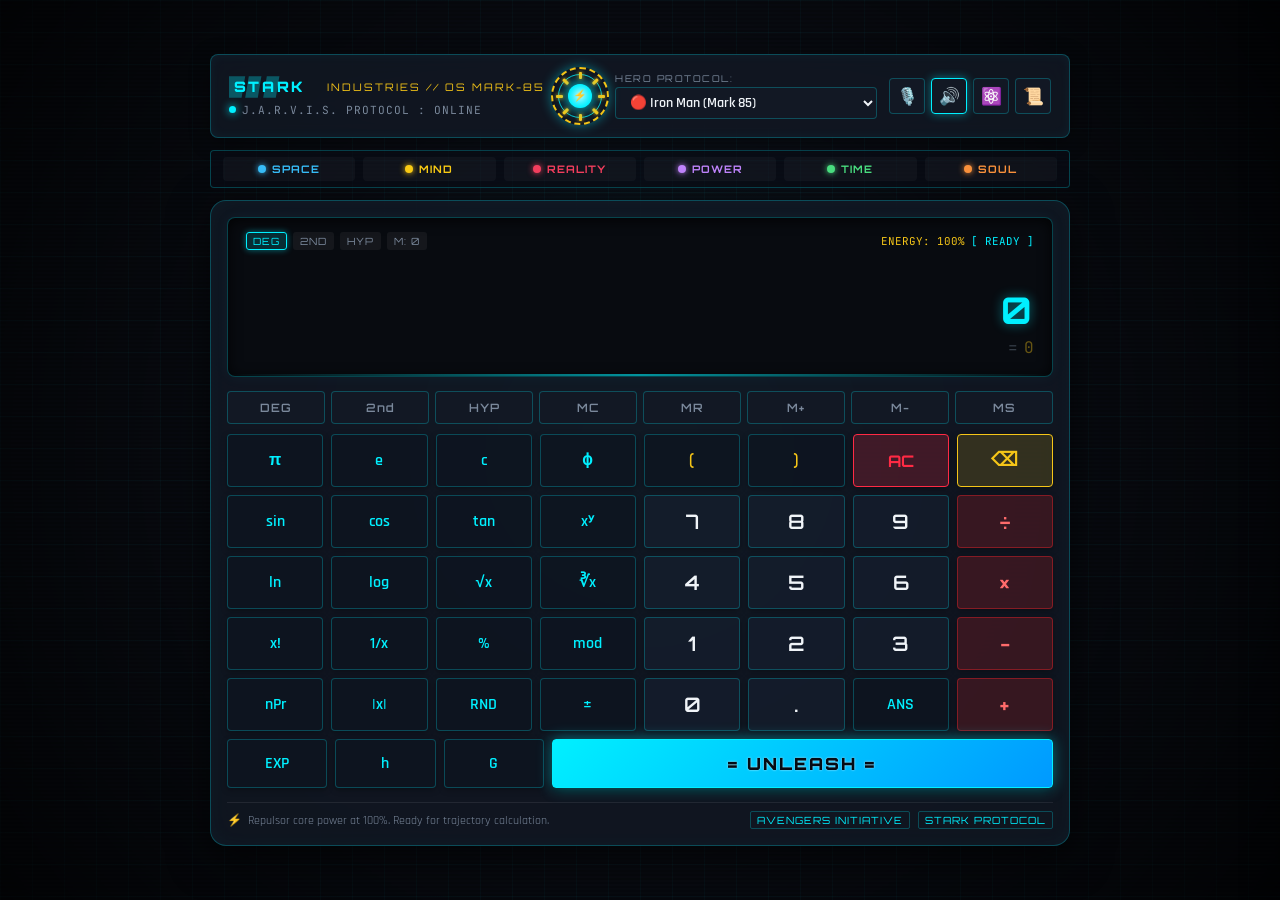
<file: calculator/index.html>
<!DOCTYPE html>
<html lang="en">
<head>
  <meta charset="UTF-8">
  <meta name="viewport" content="width=device-width, initial-scale=1.0">
  <title>STARK INDUSTRIES // Quantum Scientific Calculator</title>
  <!-- Google Fonts: Orbitron & Rajdhani for futuristic Stark HUD aesthetic -->
  <link rel="preconnect" href="https://fonts.googleapis.com">
  <link rel="preconnect" href="https://fonts.gstatic.com" crossorigin>
  <link href="https://fonts.googleapis.com/css2?family=Orbitron:wght@400;600;700;900&family=Rajdhani:wght@500;600;700&family=JetBrains+Mono:wght@400;500;700&display=swap" rel="stylesheet">
  <link rel="stylesheet" href="styles.css">
</head>
<body data-theme="ironman">
  <!-- Cyber Background FX -->
  <div class="hologram-grid"></div>
  <div class="scanlines"></div>
  <div class="vignette-overlay"></div>
  <div class="ambient-glow" id="ambientGlow"></div>

  <!-- Main Container -->
  <div class="app-container">
    
    <!-- Top System Header -->
    <header class="hud-header">
      <div class="hud-branding">
        <div class="stark-logo">
          <svg viewBox="0 0 100 24" class="logo-svg" fill="currentColor">
            <path d="M0,0 L18,0 L14,24 L0,24 Z M22,0 L36,0 L32,24 L18,24 Z M42,0 L56,0 L52,24 L38,24 Z" opacity="0.3"/>
            <text x="5" y="18" font-family="'Orbitron', sans-serif" font-weight="900" font-size="16" letter-spacing="3" fill="currentColor">STARK</text>
          </svg>
          <span class="hud-subtext" id="hudSubtext">INDUSTRIES // OS MARK-85</span>
        </div>
        <div class="protocol-status">
          <span class="status-dot"></span>
          <span class="status-label" id="systemStatusText">J.A.R.V.I.S. PROTOCOL : ONLINE</span>
        </div>
      </div>

      <!-- Center Interactive Arc Reactor -->
      <div class="arc-reactor-wrapper" id="arcReactor" title="Stark Mark-85 Arc Reactor (Click to Discharge)">
        <div class="reactor-ring outer-ring"></div>
        <div class="reactor-ring middle-ring"></div>
        <div class="reactor-coils">
          <div class="coil"></div><div class="coil"></div><div class="coil"></div>
          <div class="coil"></div><div class="coil"></div><div class="coil"></div>
          <div class="coil"></div><div class="coil"></div>
        </div>
        <div class="reactor-core">
          <div class="core-pulse"></div>
          <div class="core-symbol">⚡</div>
        </div>
      </div>

      <!-- Controls & Quick Actions -->
      <div class="header-actions">
        <!-- Theme Switcher Selector -->
        <div class="theme-selector-dropdown">
          <label for="themeSelect" class="theme-label">HERO PROTOCOL:</label>
          <select id="themeSelect" class="hud-select" aria-label="Select Marvel Theme">
            <option value="ironman" selected>🔴 Iron Man (Mark 85)</option>
            <option value="wakanda">🟣 Wakanda (Black Panther)</option>
            <option value="thor">⚡ Thor (God of Thunder)</option>
            <option value="thanos">💎 Thanos (Infinity Gauntlet)</option>
            <option value="captain">⭐ Captain America (Vibranium Shield)</option>
            <option value="spiderman">🕷️ Spider-Man (Iron Spider)</option>
          </select>
        </div>

        <!-- Audio & Utility Controls -->
        <div class="hud-button-group">
          <button id="btnVoice" class="icon-hud-btn" title="Toggle J.A.R.V.I.S. Audio Voice Synthesis" aria-label="Toggle Voice Feedback">
            <span class="btn-icon">🎙️</span>
            <span class="btn-tooltip">VOICE</span>
          </button>
          <button id="btnSound" class="icon-hud-btn active" title="Toggle Repulsor SFX Audio" aria-label="Toggle SFX">
            <span class="btn-icon" id="soundIcon">🔊</span>
            <span class="btn-tooltip">SFX</span>
          </button>
          <button id="btnConverter" class="icon-hud-btn" title="Open Quantum Unit Converter" aria-label="Quantum Converter">
            <span class="btn-icon">⚛️</span>
            <span class="btn-tooltip">CONVERT</span>
          </button>
          <button id="btnHistory" class="icon-hud-btn" title="Open Mission History Log" aria-label="Mission History Log">
            <span class="btn-icon">📜</span>
            <span class="btn-tooltip">LOGS</span>
          </button>
        </div>
      </div>
    </header>

    <!-- Infinity Stones Status Ribbon (Active in Thanos & Superhero states) -->
    <div class="infinity-stones-ribbon" id="infinityStonesRibbon">
      <div class="stone-item space" data-stone="Space" title="Space Stone: Tesseract Coordinates">
        <span class="stone-glow"></span>
        <span class="stone-name">SPACE</span>
      </div>
      <div class="stone-item mind" data-stone="Mind" title="Mind Stone: Logic & Neural Computing">
        <span class="stone-glow"></span>
        <span class="stone-name">MIND</span>
      </div>
      <div class="stone-item reality" data-stone="Reality" title="Reality Stone: Complex Equations">
        <span class="stone-glow"></span>
        <span class="stone-name">REALITY</span>
      </div>
      <div class="stone-item power" data-stone="Power" title="Power Stone: Exponential Calculation">
        <span class="stone-glow"></span>
        <span class="stone-name">POWER</span>
      </div>
      <div class="stone-item time" data-stone="Time" title="Time Stone: Calculation Trajectories">
        <span class="stone-glow"></span>
        <span class="stone-name">TIME</span>
      </div>
      <div class="stone-item soul" data-stone="Soul" title="Soul Stone: Quantum Harmonics">
        <span class="stone-glow"></span>
        <span class="stone-name">SOUL</span>
      </div>
    </div>

    <!-- Main Calculator Body Card -->
    <main class="calculator-card">
      
      <!-- Holographic Display Unit -->
      <section class="hud-display-container">
        <!-- Status & Mode Ribbon -->
        <div class="display-status-bar">
          <div class="mode-badges">
            <span class="badge active" id="badgeAngle">DEG</span>
            <span class="badge" id="badge2nd">2ND</span>
            <span class="badge" id="badgeHyp">HYP</span>
            <span class="badge" id="badgeMem">M: 0</span>
          </div>
          <div class="hud-stats">
            <span class="stat-text" id="coreEnergyText">ENERGY: 100%</span>
            <span class="stat-brackets">[ READY ]</span>
          </div>
        </div>

        <!-- Calculation Expression & Live Preview Display -->
        <div class="screen-viewport">
          <!-- Upper expression line (shows current full equation) -->
          <div class="expression-line" id="expressionDisplay" title="Current Equation"></div>
          
          <!-- Primary large digit readout -->
          <div class="main-display-line" id="mainDisplay" tabindex="0" title="Main Value Readout">0</div>

          <!-- Bottom live evaluation preview (calculates as you type) -->
          <div class="live-preview-line" id="livePreview" title="Dynamic Output Preview">
            <span class="preview-equals">=</span> <span id="previewValue">0</span>
          </div>
        </div>

        <!-- Display Glow FX Line -->
        <div class="display-glow-divider"></div>
      </section>

      <!-- Keypad Control Deck -->
      <section class="calculator-keypad">
        
        <!-- Quick Control Strip (Angle, Modes, Memory) -->
        <div class="control-strip">
          <button class="cmd-btn" id="btnToggleAngle" title="Switch between Degrees and Radians">DEG</button>
          <button class="cmd-btn" id="btnToggle2nd" title="Toggle 2nd Inverse Functions (arcsin, arccos, etc.)">2nd</button>
          <button class="cmd-btn" id="btnToggleHyp" title="Toggle Hyperbolic Functions (sinh, cosh, tanh)">HYP</button>
          <button class="cmd-btn" id="btnMemoryClear" title="Clear Memory (MC)">MC</button>
          <button class="cmd-btn" id="btnMemoryRecall" title="Recall Memory (MR)">MR</button>
          <button class="cmd-btn" id="btnMemoryAdd" title="Add to Memory (M+)">M+</button>
          <button class="cmd-btn" id="btnMemorySub" title="Subtract from Memory (M-)">M-</button>
          <button class="cmd-btn" id="btnMemoryStore" title="Store in Memory (MS)">MS</button>
        </div>

        <!-- Main Button Grid -->
        <div class="grid-keypad">
          
          <!-- ROW 1: Constants & Modifiers -->
          <button class="btn btn-func" data-action="insert-const" data-value="pi" title="Pi constant (3.14159...)">π</button>
          <button class="btn btn-func" data-action="insert-const" data-value="e" title="Euler's constant (2.71828...)">e</button>
          <button class="btn btn-func" data-action="insert-const" data-value="c" title="Speed of Light constant (299,792,458 m/s)">c</button>
          <button class="btn btn-func" data-action="insert-const" data-value="phi" title="Golden Ratio (1.61803...)">ϕ</button>
          <button class="btn btn-paren" data-action="insert-symbol" data-value="(" title="Open Parenthesis">(</button>
          <button class="btn btn-paren" data-action="insert-symbol" data-value=")" title="Close Parenthesis">)</button>
          <button class="btn btn-danger" data-action="clear-all" title="All Clear (AC) - Reset Core">AC</button>
          <button class="btn btn-action" data-action="backspace" title="Delete Last Character">⌫</button>

          <!-- ROW 2: Trigonometric & Power Functions -->
          <button class="btn btn-func dynamic-fn" id="fnSin" data-action="insert-func" data-primary="sin" data-inv="asin" data-hyp="sinh" data-hypsinv="asinh" title="Sine / Arcsine">sin</button>
          <button class="btn btn-func dynamic-fn" id="fnCos" data-action="insert-func" data-primary="cos" data-inv="acos" data-hyp="cosh" data-hypinv="acosh" title="Cosine / Arccosine">cos</button>
          <button class="btn btn-func dynamic-fn" id="fnTan" data-action="insert-func" data-primary="tan" data-inv="atan" data-hyp="tanh" data-hypinv="atanh" title="Tangent / Arctangent">tan</button>
          <button class="btn btn-func dynamic-fn" id="fnPow" data-action="insert-op" data-primary="^" data-inv="root" title="Power xʸ / y-th root">xʸ</button>
          <button class="btn btn-num" data-action="insert-digit" data-value="7">7</button>
          <button class="btn btn-num" data-action="insert-digit" data-value="8">8</button>
          <button class="btn btn-num" data-action="insert-digit" data-value="9">9</button>
          <button class="btn btn-op" data-action="insert-op" data-value="/" title="Divide">÷</button>

          <!-- ROW 3: Logarithms & Roots -->
          <button class="btn btn-func dynamic-fn" id="fnLn" data-action="insert-func" data-primary="ln" data-inv="exp" title="Natural Logarithm (ln) / eˣ">ln</button>
          <button class="btn btn-func dynamic-fn" id="fnLog" data-action="insert-func" data-primary="log" data-inv="pow10" title="Base-10 Logarithm (log₁₀) / 10ˣ">log</button>
          <button class="btn btn-func dynamic-fn" id="fnSqrt" data-action="insert-func" data-primary="sqrt" data-inv="sqr" title="Square Root (√x) / x²">√x</button>
          <button class="btn btn-func dynamic-fn" id="fnCbrt" data-action="insert-func" data-primary="cbrt" data-inv="cube" title="Cube Root (∛x) / x³">∛x</button>
          <button class="btn btn-num" data-action="insert-digit" data-value="4">4</button>
          <button class="btn btn-num" data-action="insert-digit" data-value="5">5</button>
          <button class="btn btn-num" data-action="insert-digit" data-value="6">6</button>
          <button class="btn btn-op" data-action="insert-op" data-value="*" title="Multiply">×</button>

          <!-- ROW 4: Factorial, Reciprocal, Modulo -->
          <button class="btn btn-func" data-action="insert-symbol" data-value="!" title="Factorial (x!)">x!</button>
          <button class="btn btn-func" data-action="insert-func" data-value="inv" title="Reciprocal (1/x)">1/x</button>
          <button class="btn btn-func" data-action="insert-op" data-value="%" title="Percentage / Modulo">%</button>
          <button class="btn btn-func" data-action="insert-op" data-value="mod" title="Modulo Division">mod</button>
          <button class="btn btn-num" data-action="insert-digit" data-value="1">1</button>
          <button class="btn btn-num" data-action="insert-digit" data-value="2">2</button>
          <button class="btn btn-num" data-action="insert-digit" data-value="3">3</button>
          <button class="btn btn-op" data-action="insert-op" data-value="-" title="Subtract">−</button>

          <!-- ROW 5: Special, Sign, Equal -->
          <button class="btn btn-func dynamic-fn" id="fnPerm" data-action="insert-op" data-primary="nPr" data-inv="nCr" title="Permutation nPr / Combination nCr">nPr</button>
          <button class="btn btn-func" data-action="insert-func" data-value="abs" title="Absolute Value |x|">|x|</button>
          <button class="btn btn-func" data-action="insert-func" data-value="rand" title="Random Number (0 - 1)">RND</button>
          <button class="btn btn-func" data-action="negate" title="Negate Sign (+/-)">±</button>
          <button class="btn btn-num" data-action="insert-digit" data-value="0">0</button>
          <button class="btn btn-num" data-action="insert-digit" data-value="." title="Decimal Point">.</button>
          <button class="btn btn-func" data-action="insert-ans" title="Previous Answer (ANS)">ANS</button>
          <button class="btn btn-op" data-action="insert-op" data-value="+" title="Add">+</button>

          <!-- ROW 6: Scientific Notation & Repulsor Equals -->
          <div class="row-spanning-bottom">
            <button class="btn btn-func" data-action="insert-symbol" data-value="E" title="Scientific Notation Exponent (e.g. 1.5E6)">EXP</button>
            <button class="btn btn-func" data-action="insert-const" data-value="h" title="Planck's Quantum Constant">h</button>
            <button class="btn btn-func" data-action="insert-const" data-value="G" title="Gravitational Constant">G</button>
            <button class="btn btn-equals" id="btnEquals" data-action="calculate" title="UNLEASH / COMPUTE [Enter]">
              <span class="equals-label">= UNLEASH =</span>
              <span class="equals-beam"></span>
            </button>
          </div>

        </div>
      </section>

      <!-- Bottom Status Bar -->
      <footer class="hud-footer">
        <div class="footer-left">
          <span class="hud-mono-icon">⚡</span>
          <span id="formulaTip">TIP: Supports nested brackets, keyboard input, implicit multiplication (e.g. 2π, 5(3+4))</span>
        </div>
        <div class="footer-right">
          <span class="tech-badge">AVENGERS INITIATIVE</span>
          <span class="tech-badge" id="themeActiveBadge">STARK PROTOCOL</span>
        </div>
      </footer>
    </main>

    <!-- Side Mission Log Drawer (Calculation History) -->
    <aside class="history-drawer" id="historyDrawer" aria-hidden="true">
      <div class="drawer-header">
        <div class="drawer-title">
          <span class="drawer-icon">📜</span>
          <h3>STARK MISSION ARCHIVES</h3>
        </div>
        <button class="drawer-close" id="btnCloseHistory" title="Close Archives">✕</button>
      </div>
      <div class="drawer-content">
        <div class="history-list" id="historyList">
          <!-- Populated dynamically by script.js -->
          <div class="history-empty">NO MISSION CALCULATIONS RECORDED</div>
        </div>
      </div>
      <div class="drawer-footer">
        <button class="drawer-btn danger" id="btnClearHistory">PURGE LOGS</button>
        <button class="drawer-btn" id="btnCopyHistory">COPY ALL</button>
      </div>
    </aside>

    <!-- Quantum Unit Converter Modal -->
    <div class="modal-backdrop" id="converterModal" aria-hidden="true">
      <div class="modal-card">
        <div class="modal-header">
          <div class="modal-title">
            <span class="modal-icon">⚛️</span>
            <h3>STARK QUANTUM CONVERTER</h3>
          </div>
          <button class="modal-close" id="btnCloseConverter" title="Close Converter">✕</button>
        </div>

        <div class="modal-body">
          <!-- Category Picker -->
          <div class="converter-categories">
            <button class="cat-btn active" data-cat="energy">ENERGY / POWER</button>
            <button class="cat-btn" data-cat="speed">VELOCITY</button>
            <button class="cat-btn" data-cat="length">LENGTH / DISTANCE</button>
            <button class="cat-btn" data-cat="mass">MASS</button>
            <button class="cat-btn" data-cat="temp">TEMPERATURE</button>
          </div>

          <!-- Conversion Fields -->
          <div class="conversion-grid">
            <div class="convert-input-group">
              <label for="convertFromVal">INPUT VALUE:</label>
              <input type="number" id="convertFromVal" class="hud-input" value="1" step="any">
              <select id="convertFromUnit" class="hud-select" aria-label="From Unit"></select>
            </div>

            <div class="convert-arrow">
              <span class="arrow-symbol">⇄</span>
            </div>

            <div class="convert-input-group">
              <label for="convertToVal">CONVERTED QUANTUM OUTPUT:</label>
              <input type="text" id="convertToVal" class="hud-input" readonly>
              <select id="convertToUnit" class="hud-select" aria-label="To Unit"></select>
            </div>
          </div>

          <div class="marvel-easter-egg" id="converterEasterEgg">
            💡 Stark Fact: Mark-85 Arc Reactor outputs ~3.14 Gigajoules per second at peak combat overload.
          </div>
        </div>

        <div class="modal-footer">
          <button class="drawer-btn" id="btnTransferToCalc">TRANSFER RESULT TO CALCULATOR</button>
        </div>
      </div>
    </div>

  </div>

  <!-- Audio Synthesizer & Calculator Engine -->
  <script src="script.js"></script>
</body>
</html>
</file>
<file: calculator/styles.css>
/* ==========================================================================
   STARK INDUSTRIES // MARK-85 QUANTUM SCIENTIFIC CALCULATOR HUD
   Marvel-themed Cybernetic Interface Stylesheet
   ========================================================================== */

/* --------------------------------------------------------------------------
   THEME PALETTES & CSS CUSTOM PROPERTIES
   -------------------------------------------------------------------------- */
:root {
  /* Default: Iron Man (Mark 85) */
  --bg-primary: #0a0d14;
  --bg-secondary: #121824;
  --bg-panel: rgba(18, 24, 36, 0.85);
  --bg-display: #080b10;
  --text-main: #f0f4f8;
  --text-dim: #7a889b;
  --accent-primary: #00f0ff;       /* Repulsor Cyan Glow */
  --accent-secondary: #f5c518;     /* Stark Gold */
  --accent-danger: #ff2a44;        /* Arc Overload Red */
  --accent-op: #e62429;            /* Iron Man Armor Red */
  --accent-glow: rgba(0, 240, 255, 0.45);
  --border-hud: rgba(0, 240, 255, 0.25);
  --btn-num-bg: rgba(22, 30, 46, 0.7);
  --btn-num-hover: rgba(30, 44, 68, 0.9);
  --btn-func-bg: rgba(14, 21, 33, 0.75);
  --btn-func-color: #00f0ff;
  --reactor-core-color: #00f0ff;
  --reactor-outer: #f5c518;
  --grid-color: rgba(0, 240, 255, 0.04);
  --font-hud: 'Orbitron', -apple-system, BlinkMacSystemFont, sans-serif;
  --font-sub: 'Rajdhani', -apple-system, BlinkMacSystemFont, sans-serif;
  --font-mono: 'JetBrains Mono', monospace;
  --border-radius-sm: 4px;
  --border-radius-md: 8px;
  --border-radius-lg: 16px;
  --transition-fast: 0.15s ease;
  --transition-normal: 0.25s ease;
}

/* WAKANDA PROTOCOL (Black Panther) */
[data-theme="wakanda"] {
  --bg-primary: #06040a;
  --bg-secondary: #0f0a1c;
  --bg-panel: rgba(18, 12, 32, 0.88);
  --bg-display: #07040d;
  --text-main: #f5f3ff;
  --text-dim: #9d8fb8;
  --accent-primary: #b347eb;       /* Vibranium Kinetic Purple */
  --accent-secondary: #d946ef;     /* Violet Discharge */
  --accent-danger: #f43f5e;
  --accent-op: #9333ea;
  --accent-glow: rgba(179, 71, 235, 0.5);
  --border-hud: rgba(179, 71, 235, 0.3);
  --btn-num-bg: rgba(26, 17, 46, 0.7);
  --btn-num-hover: rgba(43, 27, 77, 0.9);
  --btn-func-bg: rgba(19, 13, 36, 0.75);
  --btn-func-color: #d8b4fe;
  --reactor-core-color: #c084fc;
  --reactor-outer: #818cf8;
  --grid-color: rgba(179, 71, 235, 0.05);
}

/* THOR PROTOCOL (God of Thunder) */
[data-theme="thor"] {
  --bg-primary: #050a12;
  --bg-secondary: #0d1624;
  --bg-panel: rgba(14, 25, 42, 0.85);
  --bg-display: #040910;
  --text-main: #f0f9ff;
  --text-dim: #7dd3fc;
  --accent-primary: #38bdf8;       /* Lightning Cyan */
  --accent-secondary: #fbbf24;     /* Asgardian Bifrost Gold */
  --accent-danger: #f87171;
  --accent-op: #0284c7;
  --accent-glow: rgba(56, 189, 248, 0.55);
  --border-hud: rgba(56, 189, 248, 0.3);
  --btn-num-bg: rgba(17, 32, 54, 0.75);
  --btn-num-hover: rgba(26, 49, 82, 0.9);
  --btn-func-bg: rgba(12, 22, 38, 0.8);
  --btn-func-color: #7dd3fc;
  --reactor-core-color: #38bdf8;
  --reactor-outer: #fbbf24;
  --grid-color: rgba(56, 189, 248, 0.05);
}

/* THANOS PROTOCOL (Infinity Gauntlet) */
[data-theme="thanos"] {
  --bg-primary: #0d0714;
  --bg-secondary: #190e28;
  --bg-panel: rgba(28, 16, 46, 0.85);
  --bg-display: #08040d;
  --text-main: #fae8ff;
  --text-dim: #d8b4fe;
  --accent-primary: #eab308;       /* Gauntlet Gold */
  --accent-secondary: #a855f7;     /* Cosmic Purple */
  --accent-danger: #ef4444;        /* Reality Stone */
  --accent-op: #7e22ce;
  --accent-glow: rgba(234, 179, 8, 0.5);
  --border-hud: rgba(234, 179, 8, 0.35);
  --btn-num-bg: rgba(37, 21, 61, 0.75);
  --btn-num-hover: rgba(56, 32, 92, 0.9);
  --btn-func-bg: rgba(24, 14, 41, 0.8);
  --btn-func-color: #fde047;
  --reactor-core-color: #eab308;
  --reactor-outer: #a855f7;
  --grid-color: rgba(234, 179, 8, 0.05);
}

/* CAPTAIN AMERICA PROTOCOL (First Avenger) */
[data-theme="captain"] {
  --bg-primary: #070c18;
  --bg-secondary: #0f182c;
  --bg-panel: rgba(16, 26, 48, 0.85);
  --bg-display: #050812;
  --text-main: #ffffff;
  --text-dim: #94a3b8;
  --accent-primary: #3b82f6;       /* Star Blue */
  --accent-secondary: #ffffff;     /* Shield Star White */
  --accent-danger: #ef4444;        /* Shield Red */
  --accent-op: #b91c1c;
  --accent-glow: rgba(59, 130, 246, 0.45);
  --border-hud: rgba(59, 130, 246, 0.3);
  --btn-num-bg: rgba(20, 32, 59, 0.75);
  --btn-num-hover: rgba(30, 48, 88, 0.9);
  --btn-func-bg: rgba(13, 21, 39, 0.8);
  --btn-func-color: #93c5fd;
  --reactor-core-color: #ffffff;
  --reactor-outer: #ef4444;
  --grid-color: rgba(59, 130, 246, 0.04);
}

/* SPIDER-MAN PROTOCOL (Iron Spider) */
[data-theme="spiderman"] {
  --bg-primary: #0a0910;
  --bg-secondary: #171220;
  --bg-panel: rgba(25, 18, 33, 0.85);
  --bg-display: #08060d;
  --text-main: #f8fafc;
  --text-dim: #94a3b8;
  --accent-primary: #ef4444;       /* Web Red */
  --accent-secondary: #0ea5e9;     /* Tech Blue */
  --accent-danger: #f43f5e;
  --accent-op: #0284c7;
  --accent-glow: rgba(239, 68, 68, 0.45);
  --border-hud: rgba(239, 68, 68, 0.3);
  --btn-num-bg: rgba(28, 21, 38, 0.75);
  --btn-num-hover: rgba(42, 32, 58, 0.9);
  --btn-func-bg: rgba(18, 14, 26, 0.8);
  --btn-func-color: #38bdf8;
  --reactor-core-color: #ef4444;
  --reactor-outer: #0ea5e9;
  --grid-color: rgba(239, 68, 68, 0.05);
}

/* --------------------------------------------------------------------------
   GLOBAL RESET & ATMOSPHERE
   -------------------------------------------------------------------------- */
* {
  box-sizing: border-box;
  margin: 0;
  padding: 0;
  -webkit-font-smoothing: antialiased;
}

body {
  background-color: var(--bg-primary);
  color: var(--text-main);
  font-family: var(--font-sub);
  min-height: 100vh;
  display: flex;
  align-items: center;
  justify-content: center;
  position: relative;
  overflow-x: hidden;
  padding: 16px;
  user-select: none;
}

/* Holographic Cyber Grid Background */
.hologram-grid {
  position: fixed;
  inset: 0;
  background-image: 
    linear-gradient(to right, var(--grid-color) 1px, transparent 1px),
    linear-gradient(to bottom, var(--grid-color) 1px, transparent 1px);
  background-size: 32px 32px;
  pointer-events: none;
  z-index: 0;
}

/* Subtle CRT Scanlines for Sci-Fi Monitor feel */
.scanlines {
  position: fixed;
  inset: 0;
  background: repeating-linear-gradient(
    to bottom,
    transparent 0px,
    transparent 2px,
    rgba(0, 0, 0, 0.15) 2px,
    rgba(0, 0, 0, 0.15) 4px
  );
  pointer-events: none;
  z-index: 1;
}

.vignette-overlay {
  position: fixed;
  inset: 0;
  background: radial-gradient(circle at center, transparent 40%, rgba(0, 0, 0, 0.75) 100%);
  pointer-events: none;
  z-index: 1;
}

.ambient-glow {
  position: fixed;
  width: 600px;
  height: 600px;
  border-radius: 50%;
  background: radial-gradient(circle, var(--accent-glow) 0%, transparent 70%);
  filter: blur(80px);
  pointer-events: none;
  z-index: 0;
  top: 50%;
  left: 50%;
  transform: translate(-50%, -50%);
  opacity: 0.35;
  transition: background var(--transition-normal);
}

/* --------------------------------------------------------------------------
   MAIN APP SHELL
   -------------------------------------------------------------------------- */
.app-container {
  position: relative;
  z-index: 2;
  width: 100%;
  max-width: 860px;
  display: flex;
  flex-direction: column;
  gap: 12px;
}

/* --------------------------------------------------------------------------
   HUD HEADER
   -------------------------------------------------------------------------- */
.hud-header {
  display: flex;
  align-items: center;
  justify-content: space-between;
  background: var(--bg-panel);
  border: 1px solid var(--border-hud);
  border-radius: var(--border-radius-md);
  padding: 10px 18px;
  backdrop-filter: blur(12px);
  box-shadow: 0 4px 20px rgba(0, 0, 0, 0.4), inset 0 0 12px rgba(0, 240, 255, 0.05);
  position: relative;
}

.hud-branding {
  display: flex;
  flex-direction: column;
  gap: 2px;
}

.stark-logo {
  display: flex;
  align-items: center;
  gap: 8px;
  color: var(--accent-primary);
}

.logo-svg {
  width: 90px;
  height: 22px;
}

.hud-subtext {
  font-family: var(--font-hud);
  font-size: 0.65rem;
  letter-spacing: 2px;
  color: var(--accent-secondary);
}

.protocol-status {
  display: flex;
  align-items: center;
  gap: 6px;
  margin-top: 3px;
}

.status-dot {
  width: 7px;
  height: 7px;
  border-radius: 50%;
  background: var(--accent-primary);
  box-shadow: 0 0 8px var(--accent-primary);
  animation: pulse-dot 2s infinite ease-in-out;
}

@keyframes pulse-dot {
  0%, 100% { opacity: 1; transform: scale(1); }
  50% { opacity: 0.4; transform: scale(0.8); }
}

.status-label {
  font-family: var(--font-mono);
  font-size: 0.7rem;
  color: var(--text-dim);
  letter-spacing: 1px;
}

/* --------------------------------------------------------------------------
   ANIMATED ARC REACTOR COMPONENT
   -------------------------------------------------------------------------- */
.arc-reactor-wrapper {
  position: relative;
  width: 62px;
  height: 62px;
  cursor: pointer;
  display: flex;
  align-items: center;
  justify-content: center;
  transition: transform 0.2s cubic-bezier(0.175, 0.885, 0.32, 1.275);
}

.arc-reactor-wrapper:hover {
  transform: scale(1.1);
}

.arc-reactor-wrapper:active {
  transform: scale(0.95);
}

.reactor-ring {
  position: absolute;
  border-radius: 50%;
  border: 2px solid;
}

.outer-ring {
  width: 58px;
  height: 58px;
  border-color: var(--reactor-outer);
  border-style: dashed;
  animation: spin-outer 18s linear infinite;
  box-shadow: 0 0 12px var(--accent-glow);
}

.middle-ring {
  width: 44px;
  height: 44px;
  border-color: var(--reactor-core-color);
  border-width: 1.5px;
  opacity: 0.8;
  animation: spin-inner 8s linear infinite reverse;
}

.reactor-coils {
  position: absolute;
  width: 44px;
  height: 44px;
}

.coil {
  position: absolute;
  width: 3px;
  height: 7px;
  background: var(--accent-secondary);
  top: 50%;
  left: 50%;
  margin-top: -3.5px;
  margin-left: -1.5px;
  border-radius: 1px;
  box-shadow: 0 0 4px var(--accent-secondary);
}

.coil:nth-child(1) { transform: rotate(0deg) translateY(-21px); }
.coil:nth-child(2) { transform: rotate(45deg) translateY(-21px); }
.coil:nth-child(3) { transform: rotate(90deg) translateY(-21px); }
.coil:nth-child(4) { transform: rotate(135deg) translateY(-21px); }
.coil:nth-child(5) { transform: rotate(180deg) translateY(-21px); }
.coil:nth-child(6) { transform: rotate(225deg) translateY(-21px); }
.coil:nth-child(7) { transform: rotate(270deg) translateY(-21px); }
.coil:nth-child(8) { transform: rotate(315deg) translateY(-21px); }

.reactor-core {
  position: absolute;
  width: 24px;
  height: 24px;
  border-radius: 50%;
  background: radial-gradient(circle, #ffffff 10%, var(--reactor-core-color) 70%, transparent 100%);
  display: flex;
  align-items: center;
  justify-content: center;
  box-shadow: 0 0 14px var(--reactor-core-color);
}

.core-pulse {
  position: absolute;
  inset: 0;
  border-radius: 50%;
  background: var(--reactor-core-color);
  opacity: 0.6;
  animation: pulse-core 2s infinite ease-in-out;
}

.core-symbol {
  font-size: 11px;
  color: #fff;
  z-index: 2;
  text-shadow: 0 0 6px #fff;
}

@keyframes spin-outer {
  100% { transform: rotate(360deg); }
}

@keyframes spin-inner {
  100% { transform: rotate(-360deg); }
}

@keyframes pulse-core {
  0%, 100% { transform: scale(0.9); opacity: 0.5; }
  50% { transform: scale(1.2); opacity: 0.9; }
}

/* Discharge pulse effect on Arc Reactor click or calculation */
.reactor-discharge {
  animation: arc-discharge 0.6s cubic-bezier(0.1, 0.9, 0.2, 1);
}

@keyframes arc-discharge {
  0% { transform: scale(1); filter: brightness(1); }
  40% { transform: scale(1.35); filter: brightness(2.5) drop-shadow(0 0 25px var(--accent-primary)); }
  100% { transform: scale(1); filter: brightness(1); }
}

/* --------------------------------------------------------------------------
   HEADER ACTIONS & THEME CONTROLS
   -------------------------------------------------------------------------- */
.header-actions {
  display: flex;
  align-items: center;
  gap: 12px;
}

.theme-selector-dropdown {
  display: flex;
  flex-direction: column;
  gap: 3px;
}

.theme-label {
  font-family: var(--font-hud);
  font-size: 0.58rem;
  letter-spacing: 1.5px;
  color: var(--text-dim);
}

.hud-select {
  background: var(--bg-secondary);
  border: 1px solid var(--border-hud);
  color: var(--text-main);
  font-family: var(--font-sub);
  font-size: 0.85rem;
  font-weight: 600;
  padding: 5px 10px;
  border-radius: var(--border-radius-sm);
  outline: none;
  cursor: pointer;
  transition: border-color var(--transition-fast), box-shadow var(--transition-fast);
}

.hud-select:hover, .hud-select:focus {
  border-color: var(--accent-primary);
  box-shadow: 0 0 10px var(--accent-glow);
}

.hud-button-group {
  display: flex;
  gap: 6px;
}

.icon-hud-btn {
  background: var(--bg-secondary);
  border: 1px solid var(--border-hud);
  color: var(--text-main);
  border-radius: var(--border-radius-sm);
  width: 36px;
  height: 36px;
  display: flex;
  align-items: center;
  justify-content: center;
  cursor: pointer;
  position: relative;
  transition: all var(--transition-fast);
}

.icon-hud-btn:hover {
  border-color: var(--accent-primary);
  background: rgba(0, 240, 255, 0.1);
  box-shadow: 0 0 8px var(--accent-glow);
}

.icon-hud-btn.active {
  border-color: var(--accent-primary);
  color: var(--accent-primary);
  box-shadow: 0 0 10px var(--accent-glow);
}

.btn-icon {
  font-size: 1.05rem;
}

.btn-tooltip {
  display: none;
}

/* --------------------------------------------------------------------------
   INFINITY STONES RIBBON (THANOS & MARVEL GLOW)
   -------------------------------------------------------------------------- */
.infinity-stones-ribbon {
  display: grid;
  grid-template-columns: repeat(6, 1fr);
  gap: 8px;
  background: rgba(10, 14, 24, 0.6);
  border: 1px solid var(--border-hud);
  border-radius: var(--border-radius-sm);
  padding: 6px 12px;
}

.stone-item {
  display: flex;
  align-items: center;
  justify-content: center;
  gap: 6px;
  padding: 4px 6px;
  border-radius: var(--border-radius-sm);
  font-family: var(--font-hud);
  font-size: 0.65rem;
  font-weight: 700;
  letter-spacing: 1px;
  background: rgba(255, 255, 255, 0.03);
  border: 1px solid transparent;
  cursor: pointer;
  transition: all var(--transition-fast);
}

.stone-glow {
  width: 8px;
  height: 8px;
  border-radius: 50%;
  display: inline-block;
  box-shadow: 0 0 6px currentColor;
}

.stone-item.space   { color: #38bdf8; } .stone-item.space .stone-glow   { background: #38bdf8; }
.stone-item.mind    { color: #facc15; } .stone-item.mind .stone-glow    { background: #facc15; }
.stone-item.reality { color: #f43f5e; } .stone-item.reality .stone-glow { background: #f43f5e; }
.stone-item.power   { color: #c084fc; } .stone-item.power .stone-glow   { background: #c084fc; }
.stone-item.time    { color: #4ade80; } .stone-item.time .stone-glow    { background: #4ade80; }
.stone-item.soul    { color: #fb923c; } .stone-item.soul .stone-glow    { background: #fb923c; }

.stone-item:hover, .stone-item.active {
  border-color: currentColor;
  background: rgba(255, 255, 255, 0.08);
  box-shadow: 0 0 10px currentColor;
  transform: translateY(-1px);
}

/* --------------------------------------------------------------------------
   CALCULATOR CARD & SCREEN DISPLAY
   -------------------------------------------------------------------------- */
.calculator-card {
  background: var(--bg-panel);
  border: 1px solid var(--border-hud);
  border-radius: var(--border-radius-lg);
  padding: 16px;
  backdrop-filter: blur(16px);
  box-shadow: 0 12px 40px rgba(0, 0, 0, 0.6), inset 0 0 20px rgba(0, 240, 255, 0.03);
  display: flex;
  flex-direction: column;
  gap: 14px;
}

/* Screen Viewport */
.hud-display-container {
  background: var(--bg-display);
  border: 1px solid var(--border-hud);
  border-radius: var(--border-radius-md);
  padding: 14px 18px;
  position: relative;
  overflow: hidden;
  box-shadow: inset 0 2px 14px rgba(0, 0, 0, 0.8), 0 0 16px rgba(0, 240, 255, 0.05);
}

.display-status-bar {
  display: flex;
  align-items: center;
  justify-content: space-between;
  margin-bottom: 8px;
}

.mode-badges {
  display: flex;
  gap: 6px;
}

.badge {
  font-family: var(--font-hud);
  font-size: 0.62rem;
  letter-spacing: 1px;
  padding: 2px 6px;
  border-radius: 3px;
  background: rgba(255, 255, 255, 0.05);
  color: var(--text-dim);
  border: 1px solid transparent;
  transition: all var(--transition-fast);
}

.badge.active {
  background: rgba(0, 240, 255, 0.15);
  color: var(--accent-primary);
  border-color: var(--accent-primary);
  box-shadow: 0 0 6px var(--accent-glow);
}

.hud-stats {
  font-family: var(--font-mono);
  font-size: 0.68rem;
  color: var(--accent-secondary);
  display: flex;
  gap: 6px;
}

.stat-brackets {
  color: var(--accent-primary);
}

.screen-viewport {
  display: flex;
  flex-direction: column;
  align-items: flex-end;
  gap: 4px;
  min-height: 104px;
  justify-content: center;
}

.expression-line {
  font-family: var(--font-mono);
  font-size: 0.95rem;
  color: var(--text-dim);
  min-height: 1.3rem;
  word-break: break-all;
  text-align: right;
  letter-spacing: 1px;
  transition: color var(--transition-fast);
}

.main-display-line {
  font-family: var(--font-hud);
  font-size: 2.3rem;
  font-weight: 700;
  color: var(--accent-primary);
  text-shadow: 0 0 12px var(--accent-glow);
  letter-spacing: 2px;
  word-break: break-all;
  text-align: right;
  width: 100%;
  outline: none;
  transition: transform 0.1s ease;
}

.main-display-line.flash {
  animation: display-flash 0.3s ease-out;
}

@keyframes display-flash {
  0% { transform: scale(1.02); filter: brightness(1.8); }
  100% { transform: scale(1); filter: brightness(1); }
}

.live-preview-line {
  font-family: var(--font-mono);
  font-size: 1rem;
  color: var(--accent-secondary);
  opacity: 0.85;
  display: flex;
  gap: 6px;
  align-items: center;
  min-height: 1.2rem;
}

.preview-equals {
  color: var(--text-dim);
}

.display-glow-divider {
  position: absolute;
  bottom: 0;
  left: 0;
  right: 0;
  height: 2px;
  background: linear-gradient(90deg, transparent 0%, var(--accent-primary) 50%, transparent 100%);
  opacity: 0.6;
}

/* --------------------------------------------------------------------------
   KEYPAD & CONTROL DECK
   -------------------------------------------------------------------------- */
.calculator-keypad {
  display: flex;
  flex-direction: column;
  gap: 10px;
}

/* Quick Control Strip (DEG, 2nd, HYP, Memory) */
.control-strip {
  display: grid;
  grid-template-columns: repeat(8, 1fr);
  gap: 6px;
}

.cmd-btn {
  background: var(--bg-secondary);
  border: 1px solid var(--border-hud);
  color: var(--text-dim);
  font-family: var(--font-hud);
  font-size: 0.72rem;
  font-weight: 600;
  letter-spacing: 1px;
  padding: 8px 4px;
  border-radius: var(--border-radius-sm);
  cursor: pointer;
  transition: all var(--transition-fast);
  text-align: center;
}

.cmd-btn:hover {
  color: var(--accent-primary);
  border-color: var(--accent-primary);
  background: rgba(0, 240, 255, 0.08);
}

.cmd-btn.active {
  background: var(--accent-primary);
  color: var(--bg-primary);
  border-color: var(--accent-primary);
  box-shadow: 0 0 10px var(--accent-glow);
  font-weight: 700;
}

/* Main Grid */
.grid-keypad {
  display: grid;
  grid-template-columns: repeat(8, 1fr);
  gap: 8px;
}

/* General Button Styling */
.btn {
  background: var(--btn-num-bg);
  border: 1px solid var(--border-hud);
  color: var(--text-main);
  font-family: var(--font-sub);
  font-size: 1.15rem;
  font-weight: 600;
  padding: 13px 4px;
  border-radius: var(--border-radius-sm);
  cursor: pointer;
  display: flex;
  align-items: center;
  justify-content: center;
  position: relative;
  overflow: hidden;
  box-shadow: 0 2px 6px rgba(0, 0, 0, 0.3);
  transition: all var(--transition-fast);
  user-select: none;
}

.btn:active, .btn.pressed {
  transform: scale(0.96);
  filter: brightness(1.3);
}

.btn::after {
  content: '';
  position: absolute;
  top: 0;
  left: -100%;
  width: 50%;
  height: 100%;
  background: linear-gradient(90deg, transparent, rgba(255, 255, 255, 0.15), transparent);
  transform: skewX(-20deg);
  transition: left 0.4s ease;
  pointer-events: none;
}

.btn:hover::after {
  left: 150%;
}

/* Button Varieties */
.btn-num {
  font-family: var(--font-hud);
  font-size: 1.25rem;
  background: var(--btn-num-bg);
}

.btn-num:hover {
  background: var(--btn-num-hover);
  border-color: var(--accent-primary);
  box-shadow: 0 0 8px var(--accent-glow);
}

.btn-func {
  background: var(--btn-func-bg);
  color: var(--btn-func-color);
  font-size: 1rem;
}

.btn-func:hover {
  border-color: var(--btn-func-color);
  background: rgba(255, 255, 255, 0.08);
  box-shadow: 0 0 8px var(--btn-func-color);
}

.btn-paren {
  background: var(--btn-func-bg);
  color: var(--accent-secondary);
  font-size: 1.2rem;
}

.btn-paren:hover {
  border-color: var(--accent-secondary);
  box-shadow: 0 0 8px var(--accent-secondary);
}

.btn-op {
  background: rgba(230, 36, 41, 0.18);
  border-color: rgba(230, 36, 41, 0.45);
  color: #ff6b6b;
  font-family: var(--font-hud);
  font-size: 1.25rem;
}

.btn-op:hover {
  background: var(--accent-op);
  color: #fff;
  border-color: var(--accent-op);
  box-shadow: 0 0 12px var(--accent-op);
}

.btn-danger {
  background: rgba(255, 42, 68, 0.2);
  border-color: var(--accent-danger);
  color: var(--accent-danger);
  font-family: var(--font-hud);
  font-weight: 700;
  font-size: 1rem;
}

.btn-danger:hover {
  background: var(--accent-danger);
  color: #fff;
  box-shadow: 0 0 14px var(--accent-danger);
}

.btn-action {
  background: rgba(245, 197, 24, 0.15);
  border-color: var(--accent-secondary);
  color: var(--accent-secondary);
  font-size: 1.2rem;
}

.btn-action:hover {
  background: var(--accent-secondary);
  color: var(--bg-primary);
  box-shadow: 0 0 12px var(--accent-secondary);
}

/* Bottom Spanning Row: Repulsor Equals Button */
.row-spanning-bottom {
  grid-column: span 8;
  display: grid;
  grid-template-columns: repeat(3, 1fr) 5fr;
  gap: 8px;
}

.btn-equals {
  background: linear-gradient(135deg, var(--accent-primary) 0%, #0099ff 100%);
  border: 1px solid var(--accent-primary);
  color: #050b14;
  font-family: var(--font-hud);
  font-size: 1.05rem;
  font-weight: 900;
  letter-spacing: 2px;
  cursor: pointer;
  position: relative;
  overflow: hidden;
  border-radius: var(--border-radius-sm);
  display: flex;
  align-items: center;
  justify-content: center;
  box-shadow: 0 0 15px var(--accent-glow), 0 4px 10px rgba(0, 0, 0, 0.5);
  transition: all var(--transition-fast);
}

.btn-equals:hover {
  filter: brightness(1.2);
  box-shadow: 0 0 25px var(--accent-primary), 0 0 40px var(--accent-glow);
  transform: translateY(-1px);
}

.btn-equals:active, .btn-equals.pressed {
  transform: scale(0.98);
  filter: brightness(1.4);
}

.equals-label {
  position: relative;
  z-index: 2;
  text-shadow: 0 0 2px rgba(255, 255, 255, 0.8);
}

.equals-beam {
  position: absolute;
  inset: 0;
  background: radial-gradient(circle at center, rgba(255, 255, 255, 0.4) 0%, transparent 70%);
  opacity: 0;
  transition: opacity 0.2s ease;
}

.btn-equals:hover .equals-beam {
  opacity: 1;
}

/* --------------------------------------------------------------------------
   HUD FOOTER
   -------------------------------------------------------------------------- */
.hud-footer {
  display: flex;
  align-items: center;
  justify-content: space-between;
  border-top: 1px solid rgba(255, 255, 255, 0.08);
  padding-top: 8px;
  font-size: 0.75rem;
  color: var(--text-dim);
}

.footer-left {
  display: flex;
  align-items: center;
  gap: 6px;
}

.hud-mono-icon {
  color: var(--accent-secondary);
}

.footer-right {
  display: flex;
  gap: 8px;
}

.tech-badge {
  font-family: var(--font-hud);
  font-size: 0.62rem;
  letter-spacing: 1px;
  padding: 2px 6px;
  border-radius: 2px;
  border: 1px solid var(--border-hud);
  color: var(--accent-primary);
}

/* --------------------------------------------------------------------------
   SIDE MISSION LOG DRAWER (HISTORY)
   -------------------------------------------------------------------------- */
.history-drawer {
  position: fixed;
  top: 0;
  right: -420px;
  width: 400px;
  max-width: 90vw;
  height: 100vh;
  background: var(--bg-panel);
  border-left: 2px solid var(--accent-primary);
  box-shadow: -10px 0 35px rgba(0, 0, 0, 0.8);
  backdrop-filter: blur(20px);
  z-index: 100;
  display: flex;
  flex-direction: column;
  transition: right 0.35s cubic-bezier(0.16, 1, 0.3, 1);
}

.history-drawer.open {
  right: 0;
}

.drawer-header {
  display: flex;
  align-items: center;
  justify-content: space-between;
  padding: 18px 20px;
  border-bottom: 1px solid var(--border-hud);
}

.drawer-title {
  display: flex;
  align-items: center;
  gap: 10px;
  color: var(--accent-primary);
  font-family: var(--font-hud);
  font-size: 0.95rem;
}

.drawer-close {
  background: none;
  border: none;
  color: var(--text-dim);
  font-size: 1.2rem;
  cursor: pointer;
  padding: 4px 8px;
  border-radius: 4px;
}

.drawer-close:hover {
  color: var(--accent-danger);
}

.drawer-content {
  flex: 1;
  overflow-y: auto;
  padding: 16px 20px;
}

.history-list {
  display: flex;
  flex-direction: column;
  gap: 12px;
}

.history-empty {
  font-family: var(--font-mono);
  font-size: 0.8rem;
  color: var(--text-dim);
  text-align: center;
  padding: 30px 10px;
  letter-spacing: 1px;
}

.history-card {
  background: rgba(0, 0, 0, 0.4);
  border: 1px solid var(--border-hud);
  border-left: 3px solid var(--accent-secondary);
  border-radius: var(--border-radius-sm);
  padding: 10px 12px;
  display: flex;
  flex-direction: column;
  gap: 4px;
  cursor: pointer;
  transition: all var(--transition-fast);
}

.history-card:hover {
  border-color: var(--accent-primary);
  background: rgba(0, 240, 255, 0.08);
  transform: translateX(-3px);
}

.history-time {
  font-family: var(--font-mono);
  font-size: 0.65rem;
  color: var(--text-dim);
}

.history-expr {
  font-family: var(--font-mono);
  font-size: 0.85rem;
  color: var(--text-main);
  word-break: break-all;
}

.history-res {
  font-family: var(--font-hud);
  font-size: 1.15rem;
  color: var(--accent-primary);
  text-align: right;
  word-break: break-all;
}

.drawer-footer {
  display: flex;
  gap: 10px;
  padding: 16px 20px;
  border-top: 1px solid var(--border-hud);
}

.drawer-btn {
  flex: 1;
  background: var(--bg-secondary);
  border: 1px solid var(--border-hud);
  color: var(--text-main);
  font-family: var(--font-hud);
  font-size: 0.75rem;
  letter-spacing: 1px;
  padding: 10px;
  border-radius: var(--border-radius-sm);
  cursor: pointer;
  transition: all var(--transition-fast);
}

.drawer-btn:hover {
  border-color: var(--accent-primary);
  color: var(--accent-primary);
  box-shadow: 0 0 10px var(--accent-glow);
}

.drawer-btn.danger:hover {
  border-color: var(--accent-danger);
  color: var(--accent-danger);
  box-shadow: 0 0 10px rgba(255, 42, 68, 0.4);
}

/* --------------------------------------------------------------------------
   QUANTUM CONVERTER MODAL
   -------------------------------------------------------------------------- */
.modal-backdrop {
  position: fixed;
  inset: 0;
  background: rgba(0, 0, 0, 0.75);
  backdrop-filter: blur(8px);
  z-index: 110;
  display: flex;
  align-items: center;
  justify-content: center;
  padding: 20px;
  opacity: 0;
  pointer-events: none;
  transition: opacity 0.25s ease;
}

.modal-backdrop.open {
  opacity: 1;
  pointer-events: auto;
}

.modal-card {
  background: var(--bg-panel);
  border: 1px solid var(--accent-primary);
  border-radius: var(--border-radius-md);
  box-shadow: 0 15px 50px rgba(0, 0, 0, 0.8), 0 0 30px var(--accent-glow);
  width: 100%;
  max-width: 580px;
  display: flex;
  flex-direction: column;
  overflow: hidden;
  animation: modal-pop 0.3s cubic-bezier(0.16, 1, 0.3, 1);
}

@keyframes modal-pop {
  0% { transform: scale(0.92); opacity: 0; }
  100% { transform: scale(1); opacity: 1; }
}

.modal-header {
  display: flex;
  align-items: center;
  justify-content: space-between;
  padding: 16px 20px;
  border-bottom: 1px solid var(--border-hud);
}

.modal-title {
  display: flex;
  align-items: center;
  gap: 10px;
  color: var(--accent-primary);
  font-family: var(--font-hud);
  font-size: 0.95rem;
}

.modal-close {
  background: none;
  border: none;
  color: var(--text-dim);
  font-size: 1.2rem;
  cursor: pointer;
}

.modal-close:hover {
  color: var(--accent-danger);
}

.modal-body {
  padding: 20px;
  display: flex;
  flex-direction: column;
  gap: 16px;
}

.converter-categories {
  display: flex;
  flex-wrap: wrap;
  gap: 6px;
}

.cat-btn {
  background: var(--bg-secondary);
  border: 1px solid var(--border-hud);
  color: var(--text-dim);
  font-family: var(--font-hud);
  font-size: 0.68rem;
  letter-spacing: 1px;
  padding: 6px 10px;
  border-radius: var(--border-radius-sm);
  cursor: pointer;
  transition: all var(--transition-fast);
}

.cat-btn:hover {
  color: var(--accent-primary);
  border-color: var(--accent-primary);
}

.cat-btn.active {
  background: var(--accent-primary);
  color: var(--bg-primary);
  border-color: var(--accent-primary);
  font-weight: 700;
  box-shadow: 0 0 8px var(--accent-glow);
}

.conversion-grid {
  display: flex;
  align-items: center;
  gap: 12px;
}

.convert-input-group {
  flex: 1;
  display: flex;
  flex-direction: column;
  gap: 6px;
}

.convert-input-group label {
  font-family: var(--font-hud);
  font-size: 0.62rem;
  letter-spacing: 1px;
  color: var(--text-dim);
}

.hud-input {
  background: var(--bg-secondary);
  border: 1px solid var(--border-hud);
  color: var(--accent-primary);
  font-family: var(--font-mono);
  font-size: 1.1rem;
  padding: 8px 12px;
  border-radius: var(--border-radius-sm);
  outline: none;
}

.hud-input:focus {
  border-color: var(--accent-primary);
  box-shadow: 0 0 10px var(--accent-glow);
}

.convert-arrow {
  color: var(--accent-secondary);
  font-size: 1.5rem;
  margin-top: 18px;
}

.marvel-easter-egg {
  font-size: 0.8rem;
  color: var(--accent-secondary);
  background: rgba(245, 197, 24, 0.08);
  border: 1px solid rgba(245, 197, 24, 0.25);
  padding: 10px 14px;
  border-radius: var(--border-radius-sm);
  font-style: italic;
}

.modal-footer {
  padding: 14px 20px;
  border-top: 1px solid var(--border-hud);
  display: flex;
  justify-content: flex-end;
}

/* --------------------------------------------------------------------------
   RESPONSIVE LAYOUT BREAKPOINTS
   -------------------------------------------------------------------------- */
@media (max-width: 768px) {
  .app-container {
    max-width: 100%;
  }

  .hud-header {
    flex-direction: column;
    gap: 12px;
    align-items: stretch;
  }

  .hud-branding {
    align-items: center;
    text-align: center;
  }

  .arc-reactor-wrapper {
    margin: 0 auto;
  }

  .header-actions {
    justify-content: space-between;
  }

  .control-strip {
    grid-template-columns: repeat(4, 1fr);
  }

  .grid-keypad {
    grid-template-columns: repeat(4, 1fr);
  }

  /* Rearrange columns on mobile to keep numbers natural */
  .grid-keypad .btn {
    padding: 12px 2px;
    font-size: 1.05rem;
  }

  .row-spanning-bottom {
    grid-column: span 4;
    grid-template-columns: repeat(3, 1fr);
  }

  .btn-equals {
    grid-column: span 3;
    padding: 14px;
  }

  .conversion-grid {
    flex-direction: column;
  }

  .convert-arrow {
    margin: 0;
    transform: rotate(90deg);
  }

  .main-display-line {
    font-size: 1.8rem;
  }
}
</file>
